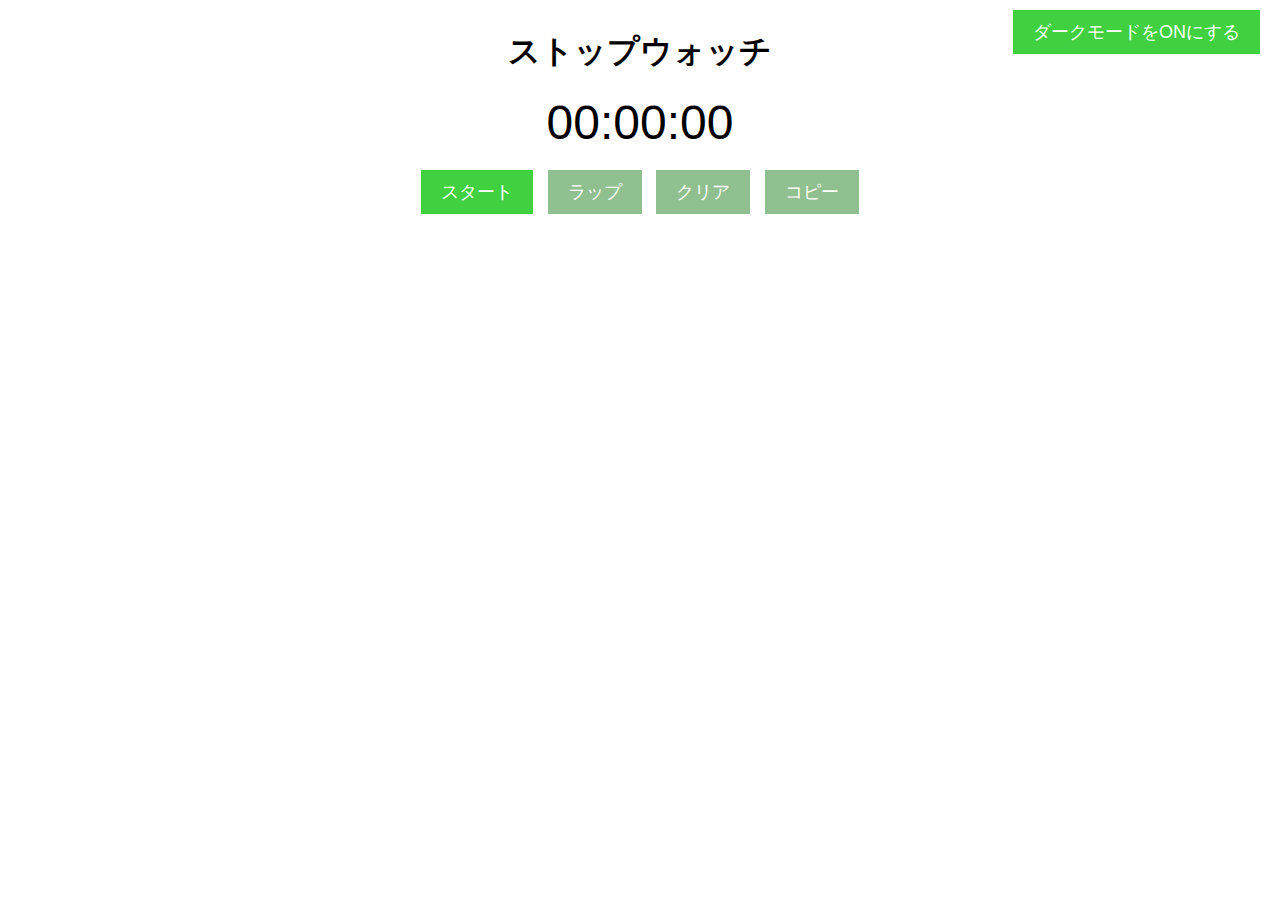
<file: index.html>
<!DOCTYPE html>
<html>
<head>
  <meta charset="UTF-8">
  <meta property="og:image" content="image/thumbnail.png" />
  <meta property="og:title" content="ストップウォッチ" />
  <meta property="og:description" content="プレゼンの時間計測に使えるタイマー" />
  <link rel="icon" href="image/favicon.ico">
  <title>ストップウォッチ</title>
  <link rel="stylesheet" href="PresenTimer.css">
</head>
<body>
  <div class="container">
    <h1 id="title">ストップウォッチ</h1>
    <button id="darkmodeButton" class="button">ダークモードをONにする</button>
    <div id="timer">00:00:00</div>
    <div>
      <button id="startButton" class="button">スタート</button>
      <button id="lapButton" class="button">ラップ</button>
      <button id="clearButton" class="button">クリア</button>
      <button id="copyButton" class="button">コピー</button>
    </div>
    <div id="lapTimes"></div>
  </div>
  <script src="https://ajax.googleapis.com/ajax/libs/jquery/3.6.0/jquery.min.js"></script>
  <script src="PresenTimer.js"></script>
</body>
</html>
</file>
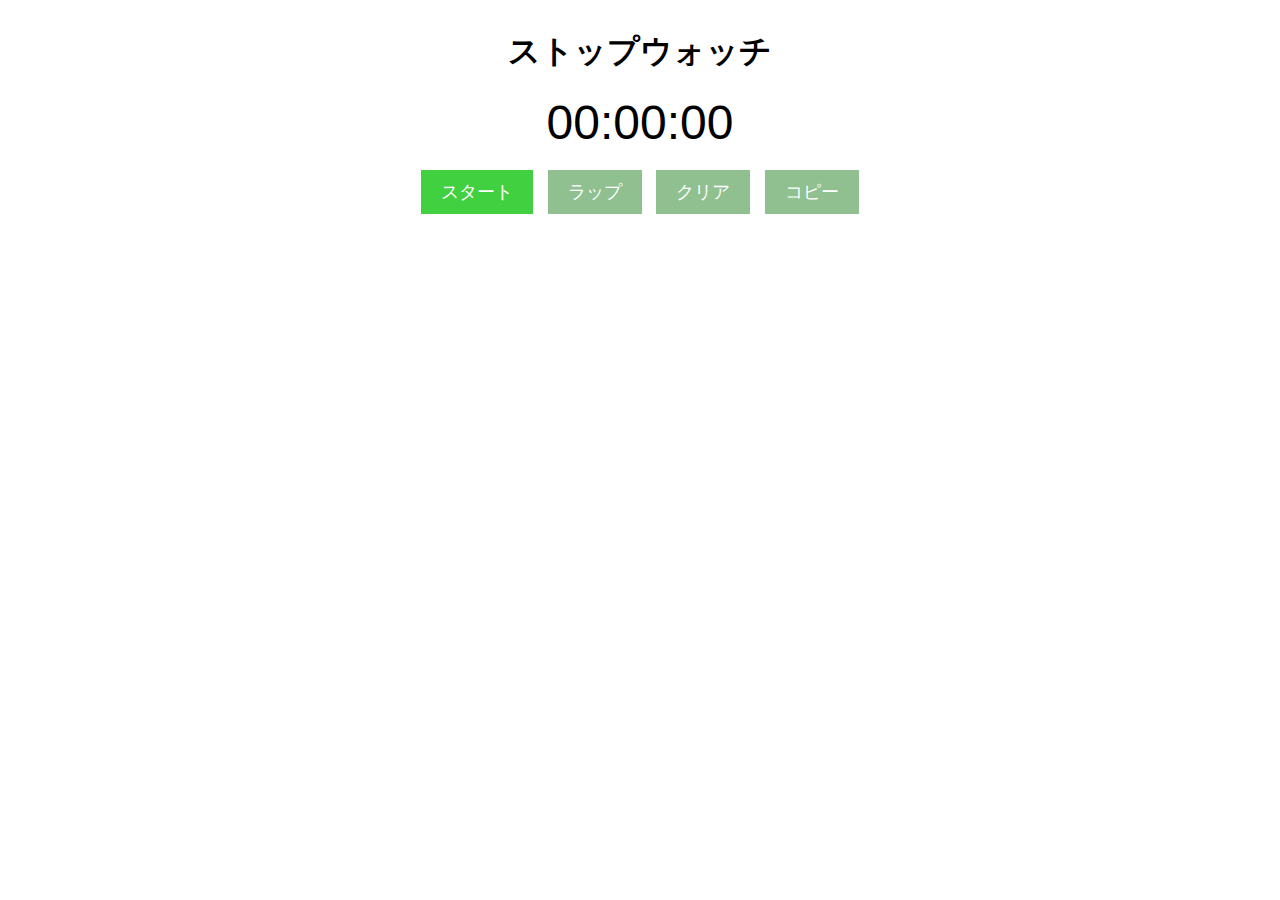
<file: PresenTimer.html>
<!DOCTYPE html>
<html>
<head>
  <meta charset="UTF-8">
  <link rel="icon" href="favicon.ico">
  <title>ストップウォッチ</title>
  <link rel="stylesheet" href="PresenTimer.css">
</head>
<body>
  <div class="container">
    <h1 id="title">ストップウォッチ</h1>
    <div id="timer">00:00:00</div>
    <div>
      <button id="startButton" class="button">スタート</button>
      <button id="lapButton" class="button">ラップ</button>
      <button id="clearButton" class="button">クリア</button>
      <button id="copyButton" class="button">コピー</button>
    </div>
    <div id="lapTimes"></div>
  </div>

  <script src="https://ajax.googleapis.com/ajax/libs/jquery/3.6.0/jquery.min.js"></script>
  <script src="PresenTimer.js"></script>
</body>
</html>
</file>
<file: PresenTimer.css>
body {
    text-align: center;
    font-family: Arial, sans-serif;
    background-color: #ffffff;
}

h1 {
    color: #000000;
}

.container {
    margin-top: 30px;
}

#timer {
    font-size: 48px;
    color: #000000;
    margin-bottom: 20px;
}

.button {
    display: inline-block;
    padding: 10px 20px;
    font-size: 18px;
    background-color: #40d040;
    color: #ffffff;
    border: none;
    cursor: pointer;
    margin-right: 10px;
}

.button:last-child {
    margin-right: 0;
}

.button:hover {
    background-color: #40b040;
}

.button:disabled {
    background-image: none;
    background-color: #90c090;
}

#lapTimes {
    text-align: center;
    margin-top: 20px;
    font-size: 16px;
}

#darkmodeButton {
    position: fixed;
    top: 10px;
    right: 10px;
}
</file>
